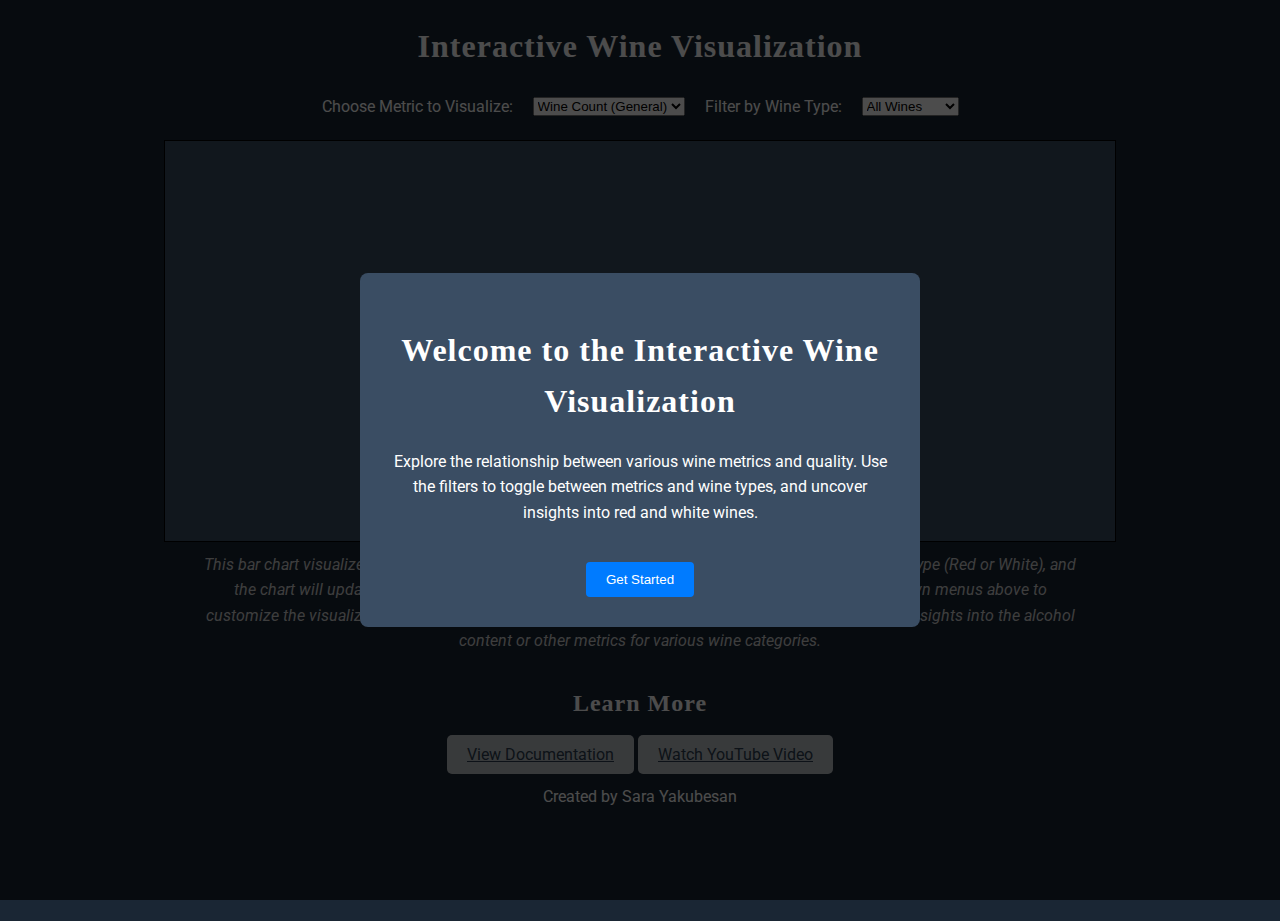
<file: index.html>
<!DOCTYPE html>
<html lang="en">
<head>
    <meta charset="UTF-8">
    <meta name="viewport" content="width=device-width, initial-scale=1.0">
    <title>Interactive Wine Visualization</title>
    <link href="https://fonts.googleapis.com/css2?family=Roboto:wght@400;500;700&display=swap" rel="stylesheet">
    <link rel="stylesheet" href="style.css">
</head>
<body>
    <!-- Welcome Screen -->
    <div id="welcome-screen" class="modal">
        <div class="modal-content">
            <h1>Welcome to the Interactive Wine Visualization</h1>
            <p>Explore the relationship between various wine metrics and quality. Use the filters to toggle between metrics and wine types, and uncover insights into red and white wines.</p>
            <button id="start-button">Get Started</button>
        </div>
    </div>

    <!-- Main Content -->
    <h1>Interactive Wine Visualization</h1>

    <!-- Filtering Options -->
    <section id="FilterOptions">
        <!-- Metric Dropdown -->
        <label for="metricDropdown">Choose Metric to Visualize:</label>
        <select id="metricDropdown">
            <option value="count">Wine Count (General)</option> <!-- Option for count -->
            <option value="alcohol">Alcohol Content</option>
            <option value="ph">pH Level</option>
            <option value="residual_sugar">Residual Sugar</option>
            <option value="fixed_acidity">Fixed Acidity</option>
            <option value="volatile_acidity">Volatile Acidity</option>
        </select>
        <!-- WineType Dropdown -->
        <label for="wineTypeDropdown">Filter by Wine Type:</label>
        <select id="wineTypeDropdown">
            <option value="All">All Wines</option>
            <option value="Red">Red Wines</option>
            <option value="White">White Wines</option>
        </select>
    </section>

    <!-- Visualization Section -->
    <section id="Visualization">
        <div id="chart-container"></div> <!-- D3 chart will go here -->
        <div id="chart-description">
            <p id="description-text">
              This bar chart visualizes the selected metric for different wine varieties.
              You can filter the data by wine type (Red or White), and the chart will update accordingly.
              Hover over the bars for detailed information, and use the dropdown menus above to customize
              the visualization. The chart compares the data based on your selected options, giving you insights
              into the alcohol content or other metrics for various wine categories.
            </p>
        </div>
    </section>

    <!-- Documentation and Video Links Section -->
    <section id="Resources">
        <h2>Learn More</h2>
        <div class="resources-links">
            <a href="docs/documentation.html" class="button">View Documentation</a>
            <a href="https://www.youtube.com/watch?v=uzxXpcYhOnc" target="_blank" class="button">Watch YouTube Video</a>
        </div>
    </section>

    <footer>
        <p>Created by Sara Yakubesan</p>
    </footer>

    <script src="https://d3js.org/d3.v7.min.js"></script>
    <script src="script.js"></script>
</body>
</html>
</file>
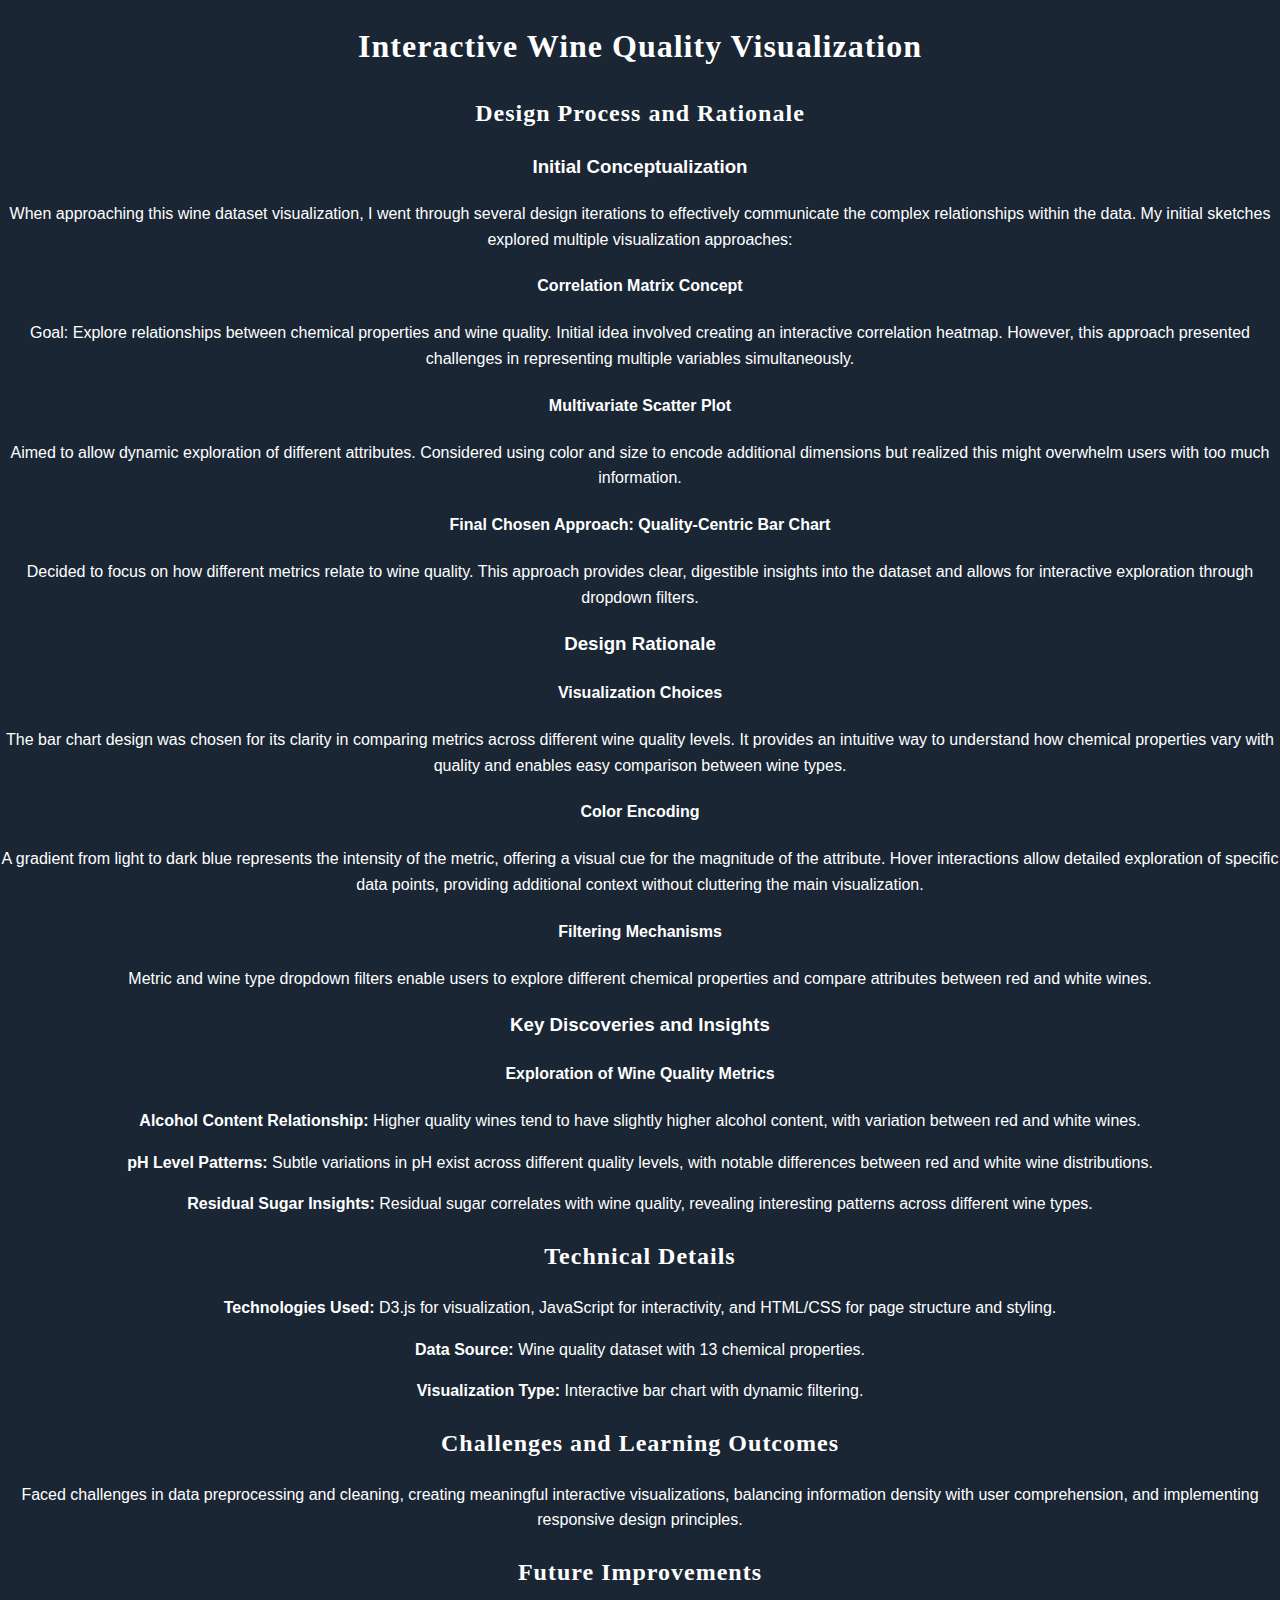
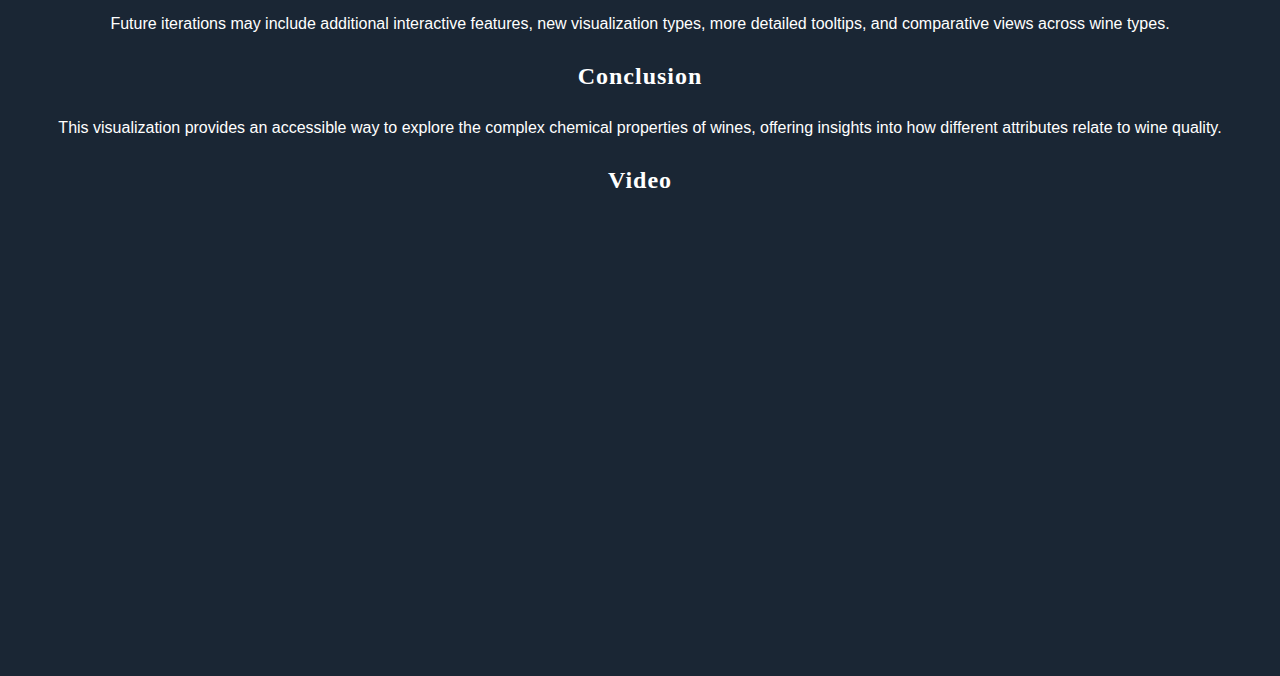
<file: docs/documentation.html>
<!DOCTYPE html>
<html lang="en">
<head>
    <meta charset="UTF-8">
    <meta name="viewport" content="width=device-width, initial-scale=1.0">
    <title>Wine Quality Visualization Documentation</title>
    <link rel="stylesheet" href="../style.css">
</head>
<body>
    <h1>Interactive Wine Quality Visualization</h1>

    <h2>Design Process and Rationale</h2>

    <h3>Initial Conceptualization</h3>
    <p>When approaching this wine dataset visualization, I went through several design iterations to effectively communicate the complex relationships within the data. My initial sketches explored multiple visualization approaches:</p>

    <h4>Correlation Matrix Concept</h4>
    <p>Goal: Explore relationships between chemical properties and wine quality. Initial idea involved creating an interactive correlation heatmap. However, this approach presented challenges in representing multiple variables simultaneously.</p>

    <h4>Multivariate Scatter Plot</h4>
    <p>Aimed to allow dynamic exploration of different attributes. Considered using color and size to encode additional dimensions but realized this might overwhelm users with too much information.</p>

    <h4>Final Chosen Approach: Quality-Centric Bar Chart</h4>
    <p>Decided to focus on how different metrics relate to wine quality. This approach provides clear, digestible insights into the dataset and allows for interactive exploration through dropdown filters.</p>

    <h3>Design Rationale</h3>

    <h4>Visualization Choices</h4>
    <p>The bar chart design was chosen for its clarity in comparing metrics across different wine quality levels. It provides an intuitive way to understand how chemical properties vary with quality and enables easy comparison between wine types.</p>

    <h4>Color Encoding</h4>
    <p>A gradient from light to dark blue represents the intensity of the metric, offering a visual cue for the magnitude of the attribute. Hover interactions allow detailed exploration of specific data points, providing additional context without cluttering the main visualization.</p>

    <h4>Filtering Mechanisms</h4>
    <p>Metric and wine type dropdown filters enable users to explore different chemical properties and compare attributes between red and white wines.</p>

    <h3>Key Discoveries and Insights</h3>

    <h4>Exploration of Wine Quality Metrics</h4>
    <p><strong>Alcohol Content Relationship:</strong> Higher quality wines tend to have slightly higher alcohol content, with variation between red and white wines.</p>
    <p><strong>pH Level Patterns:</strong> Subtle variations in pH exist across different quality levels, with notable differences between red and white wine distributions.</p>
    <p><strong>Residual Sugar Insights:</strong> Residual sugar correlates with wine quality, revealing interesting patterns across different wine types.</p>

    <h2>Technical Details</h2>
    <p><strong>Technologies Used:</strong> D3.js for visualization, JavaScript for interactivity, and HTML/CSS for page structure and styling.</p>
    <p><strong>Data Source:</strong> Wine quality dataset with 13 chemical properties.</p>
    <p><strong>Visualization Type:</strong> Interactive bar chart with dynamic filtering.</p>

    <h2>Challenges and Learning Outcomes</h2>
    <p>Faced challenges in data preprocessing and cleaning, creating meaningful interactive visualizations, balancing information density with user comprehension, and implementing responsive design principles.</p>

    <h2>Future Improvements</h2>
    <p>Future iterations may include additional interactive features, new visualization types, more detailed tooltips, and comparative views across wine types.</p>

    <h2>Conclusion</h2>
    <p>This visualization provides an accessible way to explore the complex chemical properties of wines, offering insights into how different attributes relate to wine quality.</p>

    <h2>Video</h2>
    <iframe src="video.html" width="800" height="450" frameborder="0"></iframe>
</body>
</html>
</file>
<file: style.css>
/* Ensure the HTML and body elements take up the full height */
html, body {
    height: 100%;
    margin: 0;
    font-family: 'Roboto', sans-serif;
    text-align: center;
    line-height: 1.6;
    background-color: #1a2634; /* Dark navy */
    color: #ffffff;  /* White text color */
}

/* Modal Styles for Welcome Screen */
.modal {
    display: flex;
    justify-content: center;
    align-items: center;
    position: fixed;  /* Fixed positioning to stay in place */
    top: 0;
    left: 0;
    width: 100%;
    height: 100%; /* Ensure the modal covers the full viewport */
    background-color: rgba(0, 0, 0, 0.7); /* Dark background */
    z-index: 1000; /* Make sure it appears above other elements */
    margin: 0; /* Remove any margin */
    padding: 0; /* Remove any padding */
}

.modal-content {
    background: #3a4d63;
    padding: 30px;
    border-radius: 8px;
    text-align: center;
    width: 80%;  /* Adjust width of modal content */
    max-width: 500px;
}

#start-button {
    padding: 10px 20px;
    margin-top: 20px;
    background-color: #007bff;
    color: white;
    border: none;
    border-radius: 4px;
    cursor: pointer;
}

#start-button:hover {
    background-color: #0056b3;
}

.accent {
    color: #3498db; /* A calm blue */
}

h1, h2 {
    font-family: 'Playfair Display', serif;
    letter-spacing: 1px;
    color: #ffffff; /* White headings for contrast */
}

#chart-container {
    width: 100%;
    max-width: 950px;  /* Limit the width of the chart */
    margin: 0 auto;    /* Center the chart on the page */
    height: 400px; /* Adjust as necessary */
    border: 1px solid black;
    background-color: #3a4d63;  /* Steel Blue */
    margin-bottom: 0px; /* Ensure no space at the bottom */
    padding: 0; /* Remove padding */
}

/* Title of the Bar Chart */
#chart-container svg text {
    fill: #ffffff; /* White text for the title */
    font-family: 'Roboto', sans-serif;
    font-size: 12px;
}

#chart-container svg .axis text {
    font-family: 'Playfair Display', serif;
    font-size: 14px;  /* Adjust the font size as needed */
    fill: #ffffff; /* White for axis text */
}

#chart-container svg .axis path,
#chart-container svg .axis line {
    stroke: #ffffff; /* White lines for the axis paths */
}

#chart-container svg .axis .tick line {
    stroke: #ffffff; /* White ticks for axis */
}

.legend-gradient stop {
    transition: stop-color 0.3s ease;
}
#chart-container .legend text {
    font-family: 'Roboto', sans-serif;
    font-size: 12px;
    fill: #ffffff;  /* White for axis description text */
}

#chart-description {
    width: 100%;
    max-width: 900px;  /* Limit the width of the chart */
    margin: 0 auto;    /* Center the chart on the page */
    font-family: 'Roboto', sans-serif;
    color: #f4f4f9; /* Light gray text for description */
    font-size: 16px;
    line-height: 1.6;
    margin-top: 0px; /* Slight space, but you can set to 0px for no gap */
    margin-bottom: 0px; /* Ensure no extra space below the description */
    padding: 0px 0; /* Add a little padding for spacing */
}

#description-text {
    font-style: italic;
    color: #d0d0d0; /* Slightly muted gray for better readability */
    text-align: center; /* Center the text */
    margin: 0 auto; /* Center the block on the page */
    padding: 10px; /* Add some padding for better readability */
    max-width: 950px; /* Match the width of the chart-container */
    line-height: 1.6; /* Improve readability with better spacing */
}

.bar {
    transition: fill 0.7s ease;
}

.bar:hover {
    fill: #2980b9;
}

.tooltip {
    position: absolute;
    background-color: rgba(0, 0, 0, 0.7); /* Slightly dark background for tooltips */
    color: black; /* White text */
    padding: 8px;
    border: 1px solid #ccc;
    border-radius: 4px;
    box-shadow: 0px 2px 4px rgba(0, 0, 0, 0.1);
    pointer-events: none;
    opacity: 0;
    transition: opacity 0.2s;
    font-family: 'Roboto', sans-serif;
    font-size: 12px;
}

.button {
    margin-bottom: 20px; /* Space between the buttons and the footer text */
    padding: 10px 20px;
    background-color: #bdc3c7; /* Light Grey for buttons */
    color: #2c3e50; /* Dark Gray for text */
    border: none;
    border-radius: 5px;
    font-size: 16px;
    transition: background-color 0.3s ease, transform 0.2s ease;
}

.button:hover {
    background-color: #95a5a6;  /* Darker grey on hover */
    transform: scale(1.05);
    box-shadow: 0px 4px 8px rgba(0, 0, 0, 0.2);  /* Added subtle shadow on hover */
}

/* New Styles for Dropdown */
#FilterOptions {
    margin-top: 20px; /* Space above the dropdowns */
    margin-bottom: 20px; /* Add space below the dropdowns to separate them from the visualization */
    display: flex;
    justify-content: center;
    gap: 20px; /* Space between dropdown elements */
    align-items: center;

#FilterOptions label {
    font-size: 1px;
    color: #ffffff; /* Change label text to white */
}

#FilterOptions select {
    padding: 8px 12px; /* Slightly more padding on left and right */
    font-size: 14px;
    border: 1px solid #fff;  /* White border */
    border-radius: 5px;
    background-color: #2c3e50; /* Dark background for select box */
    color: #fff; /* White text */
    cursor: pointer;
    width: 180px; /* Adjust width as needed */
    transition: border-color 0.3s ease;
}

#FilterOptions select:focus {
    border-color: #3498db; /* Highlight border on focus */
}

#FilterOptions select:hover {
    border-color: #2980b9; /* Darker border on hover */
}

ul, ol {
    display: flex; /* Use flexbox for alignment */
    flex-direction: column; /* Stack items vertically */
    align-items: center; /* Center items horizontally */
    justify-content: center; /* Center items vertically */
    margin: 0 auto; /* Center the list container */
    padding: 0; /* Remove default padding */
    list-style-position: outside; /* Keep bullets outside the text block */
}

ul li, ol li {
    display: flex; /* Make each list item a flex container */
    align-items: center; /* Center items vertically */
    text-align: center; /* Center-align the text */
    margin: 5px 0; /* Add spacing between items */
    width: fit-content; /* Ensure the list items don’t stretch unnecessarily */
}

/* Maintain center alignment for headings */
h3, h4, h5, h6 {
    text-align: center;
}

/* Improve readability of paragraphs */
p {
    text-align: center;
    max-width: 700px;
    margin: 0 auto;
}

.footer {
    margin-top: 20px; /* Space above the footer text */
    text-align: center;
    color: #d0d0d0; /* Muted gray for better readability */
    font-size: 14px;
}
</file>
